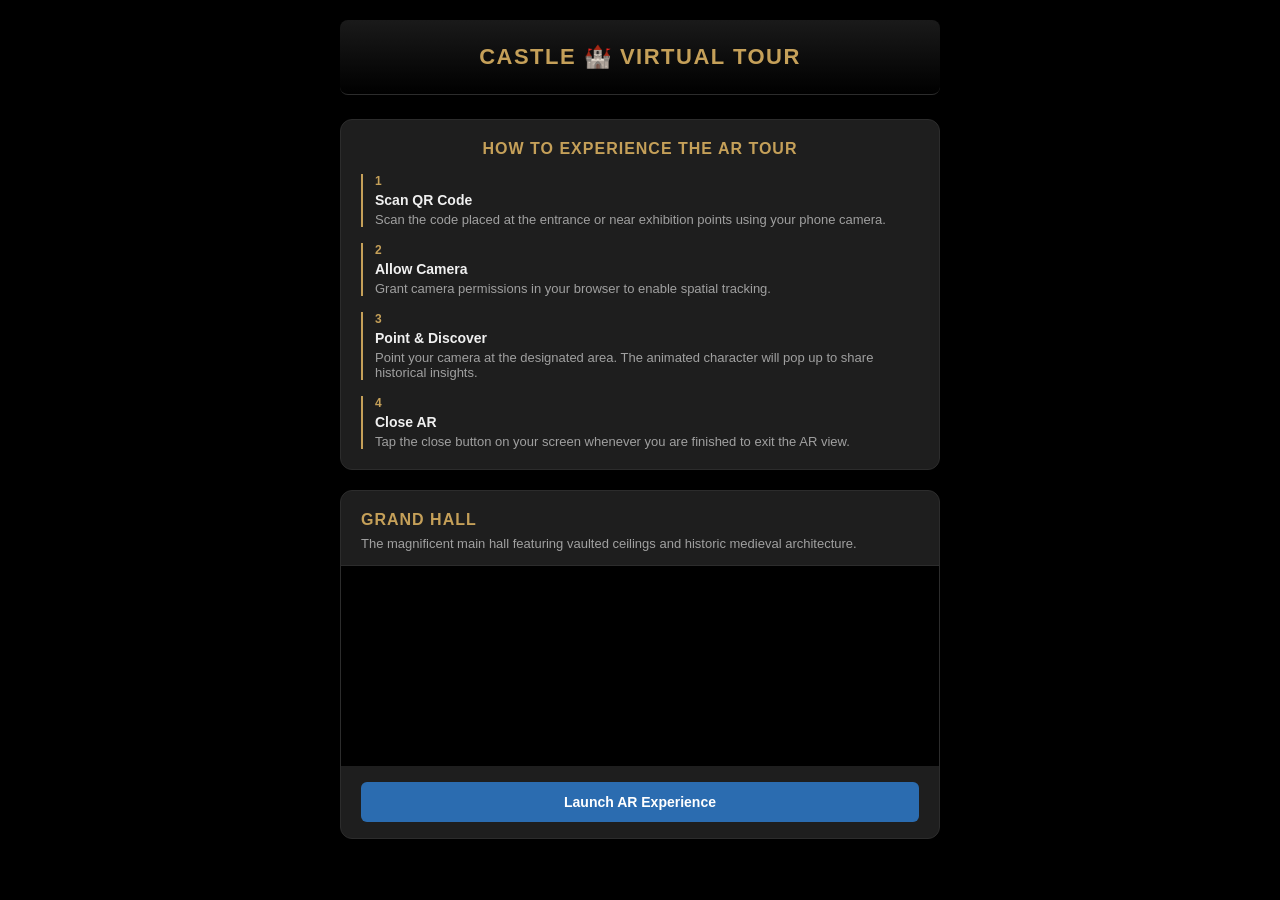
<file: index.html>
<!DOCTYPE html>
<html lang="en">
<head>
    <meta charset="UTF-8">
    <meta name="viewport" content="width=device-width, initial-scale=1.0">
    <title>Castle Virtual Tour & AR Guide</title>
    <style>
        :root {
            --bg-color: #000000;
            --card-bg: #1e1e1e;
            --gold: #c5a059;
            --gold-hover: #d4b26f;
            --text-main: #f0f0f0;
            --text-muted: #a0a0a0;
            --btn-ar: #2b6cb0;
            --btn-ar-hover: #3182ce;
        }

        * {
            box-sizing: border-box;
            margin: 0;
            padding: 0;
            font-family: -apple-system, BlinkMacSystemFont, "Segoe UI", Roboto, Helvetica, Arial, sans-serif;
        }

        body {
            background-color: var(--bg-color);
            color: var(--text-main);
            min-height: 100vh;
            display: flex;
            flex-direction: column;
            align-items: center;
            padding: 20px;
        }

        .app-header {
            width: 100%;
            max-width: 600px;
            text-align: center;
            padding: 24px 0;
            background: linear-gradient(to bottom, #1a1a1a, #000000);
            border-bottom: 1px solid #2c2c2c;
            margin-bottom: 24px;
            border-radius: 8px;
        }

        .app-header h1 {
            color: var(--gold);
            font-size: 22px;
            letter-spacing: 1.5px;
            text-transform: uppercase;
        }

        .content-container {
            width: 100%;
            max-width: 600px;
            display: flex;
            flex-direction: column;
            gap: 20px;
        }

        .guide-card {
            background-color: var(--card-bg);
            border-radius: 12px;
            padding: 20px;
            border: 1px solid #2c2c2c;
            box-shadow: 0 4px 12px rgba(0,0,0,0.4);
        }

        .guide-card h2 {
            font-size: 16px;
            color: var(--gold);
            margin-bottom: 16px;
            text-transform: uppercase;
            letter-spacing: 1px;
            text-align: center;
        }

        .steps-grid {
            display: flex;
            flex-direction: column;
            gap: 16px;
        }

        .step-item {
            display: flex;
            flex-direction: column;
            gap: 4px;
            padding-left: 12px;
            border-left: 2px solid var(--gold);
        }

        .step-num {
            font-size: 12px;
            font-weight: bold;
            color: var(--gold);
            text-transform: uppercase;
            letter-spacing: 1px;
        }

        .step-item h3 {
            font-size: 14px;
            color: var(--text-main);
        }

        .step-item p {
            font-size: 13px;
            color: var(--text-muted);
        }

        .tour-card {
            background-color: var(--card-bg);
            border-radius: 12px;
            overflow: hidden;
            border: 1px solid #2c2c2c;
            box-shadow: 0 4px 12px rgba(0,0,0,0.4);
            display: flex;
            flex-direction: column;
        }

        .card-info {
            padding: 20px 20px 12px 20px;
            border-bottom: 1px solid #2c2c2c;
        }

        .tour-card h2 {
            font-size: 16px;
            color: var(--gold);
            text-transform: uppercase;
            letter-spacing: 1px;
            margin-bottom: 6px;
        }

        .card-desc {
            font-size: 13px;
            color: var(--text-muted);
            line-height: 1.4;
        }

        .card-media {
            width: 100%;
            height: 200px;
            background-color: #000;
            position: relative;
            overflow: hidden;
        }

        .card-media iframe {
            width: 100%;
            height: 100%;
            border: none;
        }

        .card-actions {
            padding: 16px 20px;
        }

        .btn {
            width: 100%;
            padding: 12px;
            border: none;
            border-radius: 6px;
            font-size: 14px;
            font-weight: 600;
            cursor: pointer;
            text-align: center;
            text-decoration: none;
            display: inline-block;
            transition: background 0.2s, transform 0.1s;
        }

        .btn:active {
            transform: scale(0.97);
        }

        .btn-ar {
            background-color: var(--btn-ar);
            color: #fff;
        }

        .btn-ar:hover {
            background-color: var(--btn-ar-hover);
        }
    </style>
</head>
<body>

    <header class="app-header">
        <h1>Castle <span>🏰</span> Virtual Tour</h1>
    </header>

    <main class="content-container">
        <!-- AR Instructions Section -->
        <section class="guide-card">
            <h2>How to Experience the AR Tour</h2>
            <div class="steps-grid">
                <div class="step-item">
                    <span class="step-num">1</span>
                    <h3>Scan QR Code</h3>
                    <p>Scan the code placed at the entrance or near exhibition points using your phone camera.</p>
                </div>
                <div class="step-item">
                    <span class="step-num">2</span>
                    <h3>Allow Camera</h3>
                    <p>Grant camera permissions in your browser to enable spatial tracking.</p>
                </div>
                <div class="step-item">
                    <span class="step-num">3</span>
                    <h3>Point & Discover</h3>
                    <p>Point your camera at the designated area. The animated character will pop up to share historical insights.</p>
                </div>
                <div class="step-item">
                    <span class="step-num">4</span>
                    <h3>Close AR</h3>
                    <p>Tap the close button on your screen whenever you are finished to exit the AR view.</p>
                </div>
            </div>
        </section>

        <!-- Grand Hall Card -->
        <div class="tour-card">
            <div class="card-info">
                <h2>Grand Hall</h2>
                <p class="card-desc">The magnificent main hall featuring vaulted ceilings and historic medieval architecture.</p>
            </div>
            <div class="card-media">
                <iframe src="https://www.youtube.com/embed/5_g4DW_l6q0" title="Grand Hall Video Tour" allowfullscreen></iframe>
            </div>
            <div class="card-actions">
                <a href="https://williamcoloney.netlify.app/" target="_blank" rel="noopener noreferrer" class="btn btn-ar">Launch AR Experience</a>
            </div>
        </div>
    </main>

</body>
</html>
</file>
